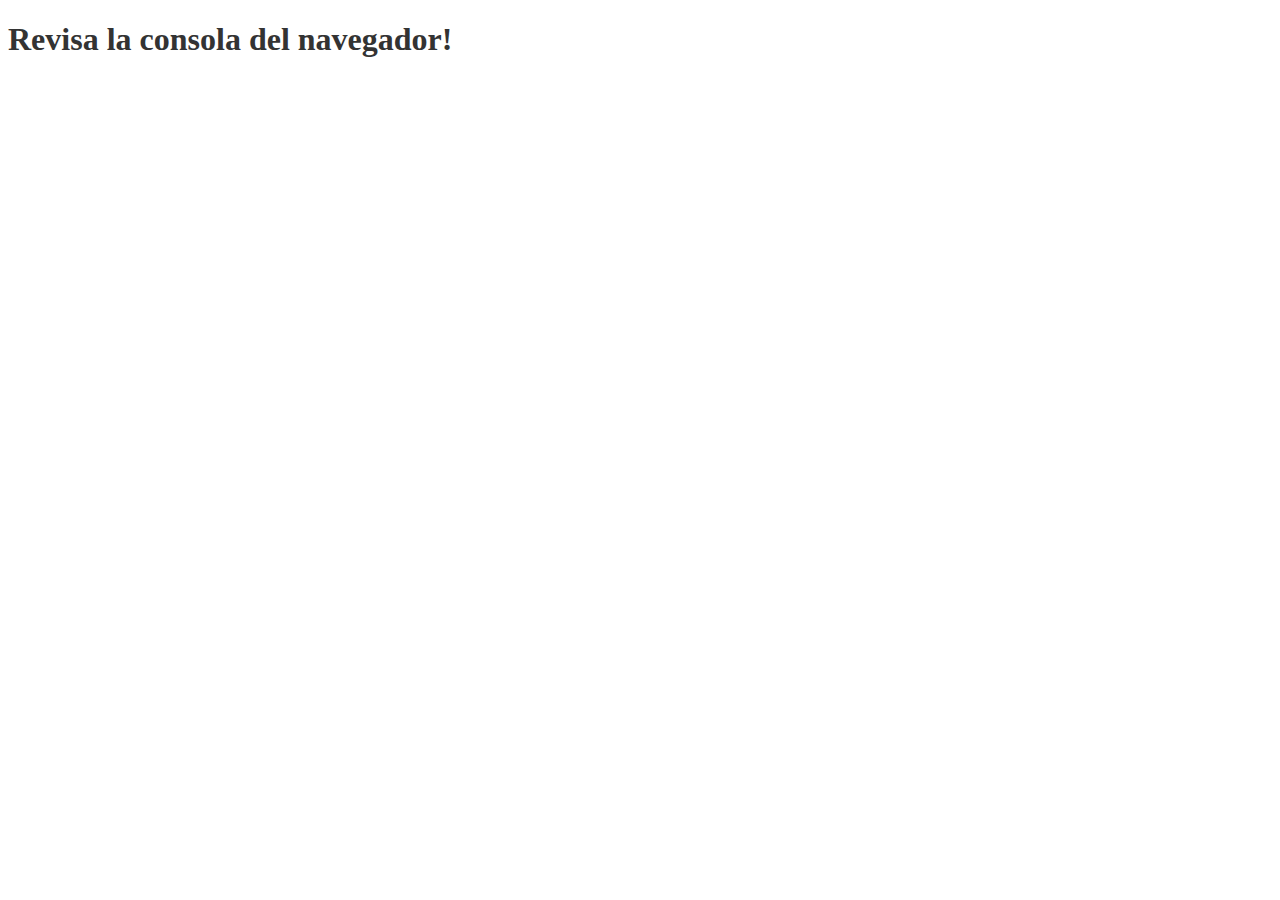
<file: pdf1/index.html>
<!DOCTYPE html>
<html lang="en">
<head>
    <meta charset="UTF-8">
    <meta name="viewport" content="width=device-width, initial-scale=1.0">
    <link rel="stylesheet" href="style.css">
    <title>PDF 1</title>
</head>
<body>
    <h1>Revisa la consola del navegador!</h1>
    <script src="index.js"></script>
</body>
</html>
</file>
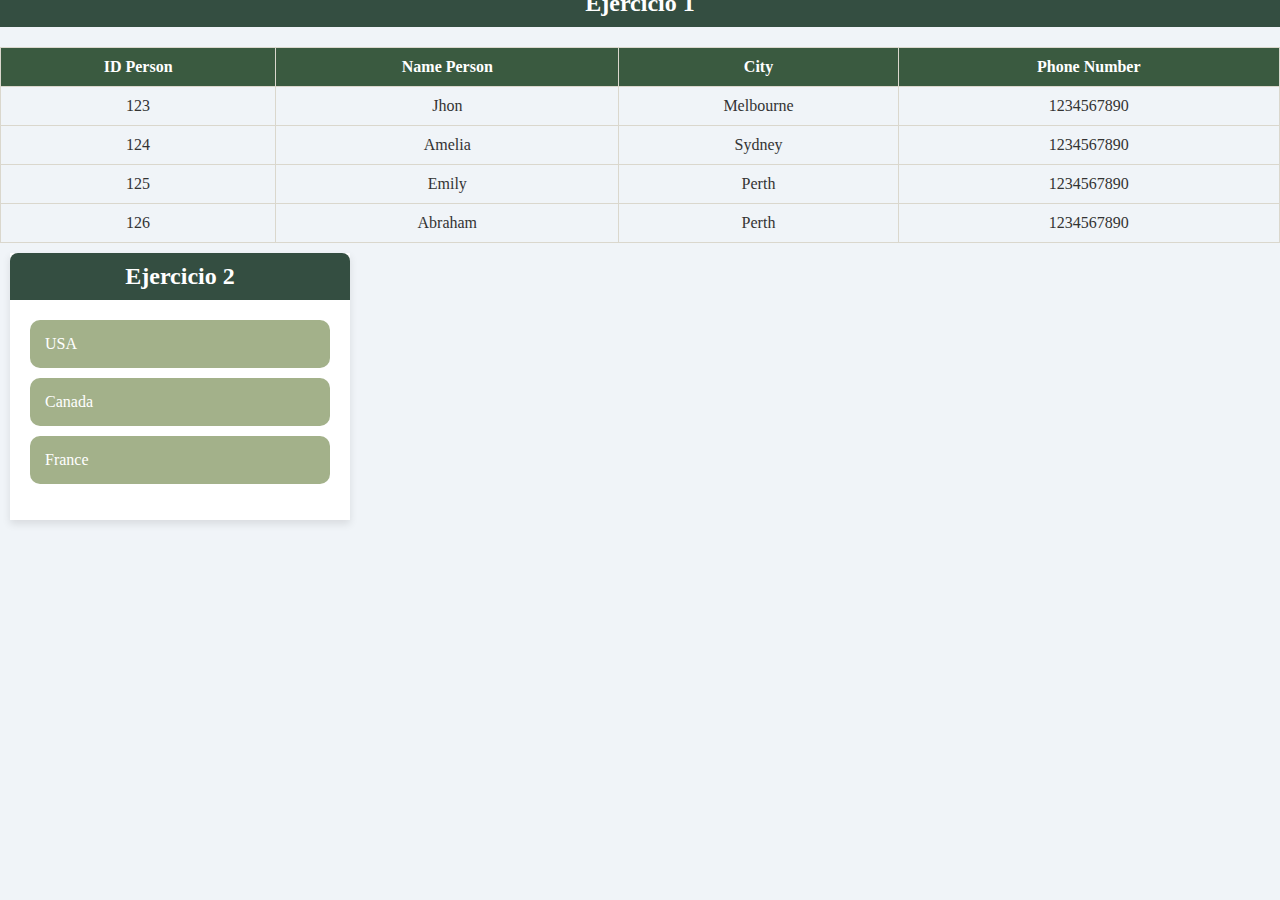
<file: pdf2/index.html>
<!DOCTYPE html>
<html lang="en">
<head>
    <meta charset="UTF-8">
    <meta name="viewport" content="width=device-width, initial-scale=1.0">
    <link rel="stylesheet" href="style.css">
    <title>PDF 2</title>
</head>
<body>
    <div class="ejercio1">
        <h2>Ejercicio 1</h2>
        <table id="tabla" border="1">

        </table>
    </div>
    <div class="ejercicio2">
        <h2>Ejercicio 2</h2>
        <ul>
            <li id="C1" data-id="US" data-dial-code="1">USA</li>
            <li id="C2" data-id="CA" data-dial-code="1">Canada</li>
            <li id="C3" data-id="FF" data-dial-code="33">France</li>
        </ul>
    </div>
    <script src="index.js"></script>
</body>
</html>
</file>
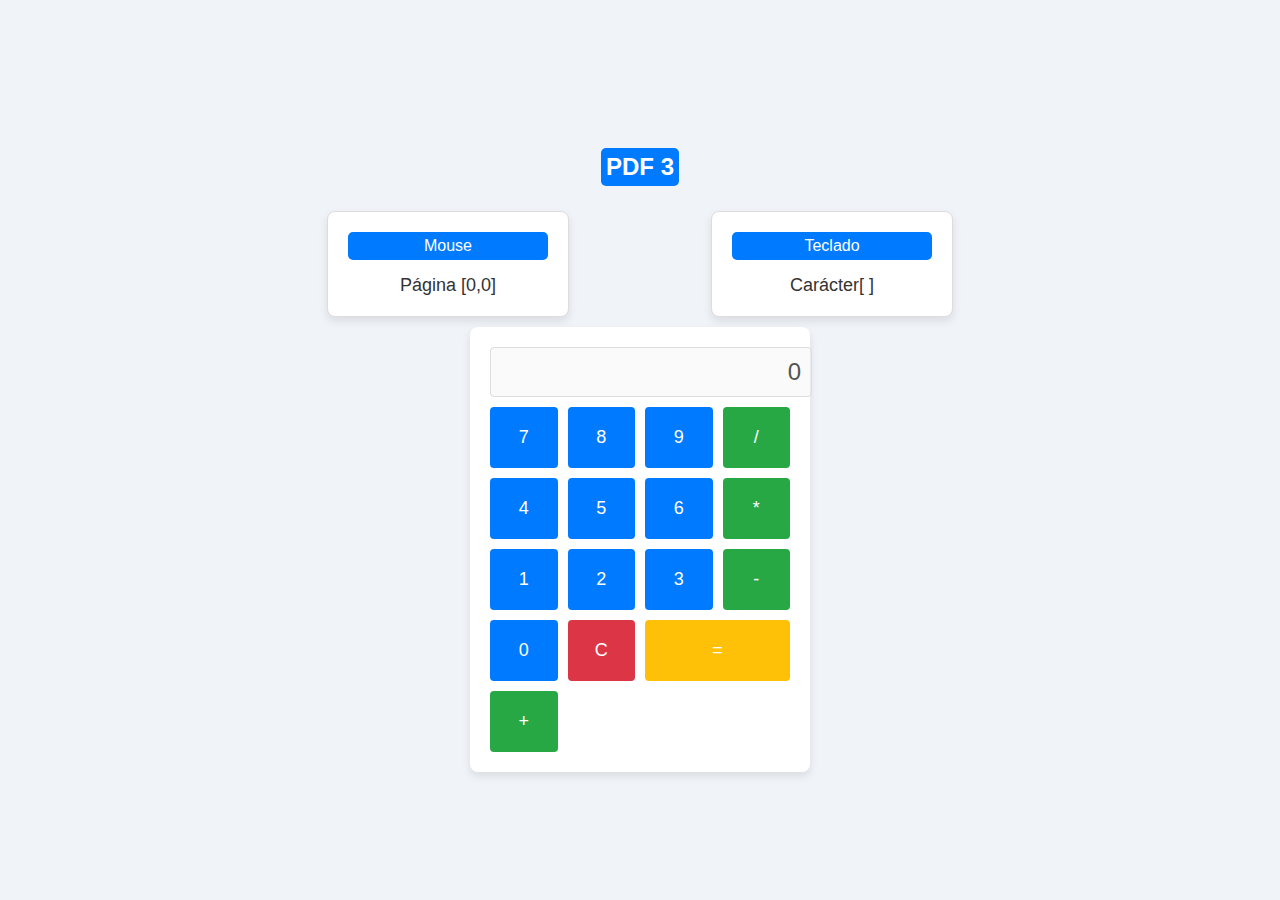
<file: pdf3/index.html>
<!DOCTYPE html>
<html lang="en">
<head>
    <meta charset="UTF-8">
    <meta name="viewport" content="width=device-width, initial-scale=1.0">
    <link rel="stylesheet" href="style.css">
    <title>PDF 3</title>
</head>
<body>
    <h2 class="title">PDF 3</h2>
    <section class="container">
        <div class="box">
            <div class="title">Mouse</div>
            <div class="info" id="mouseInfo">Página [0,0]</div>
        </div>
        <div class="box">
            <div class="title">Teclado</div>
            <div class="info" id="keyboardInfo">Carácter[ ]</div>
        </div>
    </section>
    <section class="container">
        <div class="calculadora">
            <input type="text" class="pantalla" id="pantalla" value="0" disabled>
             <div class="botones">
                <button class="boton" id="btn7">7</button>
                <button class="boton" id="btn8">8</button>
                <button class="boton" id="btn9">9</button>
                <button class="boton operador" id="btnDivide">/</button>
    
                <button class="boton" id="btn4">4</button>
                <button class="boton" id="btn5">5</button>
                <button class="boton" id="btn6">6</button>
                <button class="boton operador" id="btnMultiplica">*</button>
    
                <button class="boton" id="btn1">1</button>
                <button class="boton" id="btn2">2</button>
                <button class="boton" id="btn3">3</button>
                <button class="boton operador" id="btnResta">-</button>
    
                <button class="boton" id="btn0">0</button>
                <button class="boton reset" id="btnReset">C</button>
                <button class="boton resultado" id="btnCalcular">=</button>
                <button class="boton operador" id="btnSuma">+</button>
            </div> 
        </div>
    </section>

    <script src="index.js"></script>
</body>
</html>
</file>
<file: pdf1/style.css>
h1{
    color: #333;
}
</file>
<file: pdf2/style.css>
body {
    font-family: serif;
    background-color: #f0f4f8;
    color: #333;
    margin: 0;
    padding: 0;
    display: flex;
    height: 100vh;
    flex-direction: column;
}

/* Contenedor de los ejercicios */
.ejercicio1, .ejercicio2 {
    background-color: #fff;
    box-shadow: 0 4px 8px rgba(0, 0, 0, 0.1);
    margin: 10px;
    padding: 20px;
    width: 300px;
}

/* TÃ­tulo de cada ejercicio */
h2 {
    background-color: #344e41;
    color: #fff;
    padding: 10px;
    border-radius: 8px 8px 0 0;
    margin: -20px -20px 20px -20px;
    text-align: center;
}

/* Estilo de la tabla */
table {
    width: 100%;
    border-collapse: collapse;
}

table, th, td {
    border: 1px solid #dad7cd;
}

th, td {
    padding: 10px;
    text-align: center;
}

th {
    background-color: #3a5a40;
    color: #fff;
}

/* Estilo de la lista */
ul {
    list-style-type: none;
    padding: 0;
}

li {
    background-color: #a3b18a;
    color: #fff;
    padding: 15px;
    margin: 10px 0;
    border-radius: 10px;
    cursor: pointer;
    transition: background-color 0.3s ease;
}

li:hover {
    background-color: #588157;
}
</file>
<file: pdf3/style.css>
body {
    font-family: Arial, sans-serif;
    background-color: #f0f4f8;
    display: flex;
    flex-direction: column;
    align-items: center;
    justify-content: center;
    height: 100vh;
    margin: 0;
}

.container {
    display: flex;
    justify-content: space-around;
    width: 60%;
}

.box {
    background-color: #fff;
    border: 1px solid #ddd;
    border-radius: 8px;
    box-shadow: 0 4px 8px rgba(0, 0, 0, 0.1);
    padding: 20px;
    margin: 10px;
    width: 200px;
    text-align: center;
}

.title {
    background-color: #007BFF;
    color: #fff;
    border-radius: 5px;
    padding: 5px;
    margin-bottom: 15px;
}

.info {
    font-size: 18px;
    color: #333;
}

.key-info {
    font-size: 22px;
    color: #007BFF;
}

/*calculadora*/
.calculadora {
    background-color: #fff;
    padding: 20px;
    border-radius: 8px;
    box-shadow: 0 4px 8px rgba(0, 0, 0, 0.1);
    width: 300px;
    text-align: center;
}

.pantalla {
    width: 100%;
    padding: 10px;
    font-size: 24px;
    text-align: right;
    margin-bottom: 10px;
    border: 1px solid #ddd;
    border-radius: 4px;
}

.botones {
    display: grid;
    grid-template-columns: repeat(4, 1fr);
    gap: 10px;
}

.boton {
    padding: 20px;
    font-size: 18px;
    background-color: #007BFF;
    color: #fff;
    border: none;
    border-radius: 4px;
    cursor: pointer;
    transition: background-color 0.3s;
}

.boton:hover {
    background-color: #0056b3;
}

.boton.operador {
    background-color: #28a745;
}

.boton.operador:hover {
    background-color: #218838;
}

.boton.reset {
    background-color: #dc3545;
}

.boton.reset:hover {
    background-color: #c82333;
}

.boton.resultado {
    background-color: #ffc107;
    grid-column: span 2;
}

.boton.resultado:hover {
    background-color: #e0a800;
}
</file>
